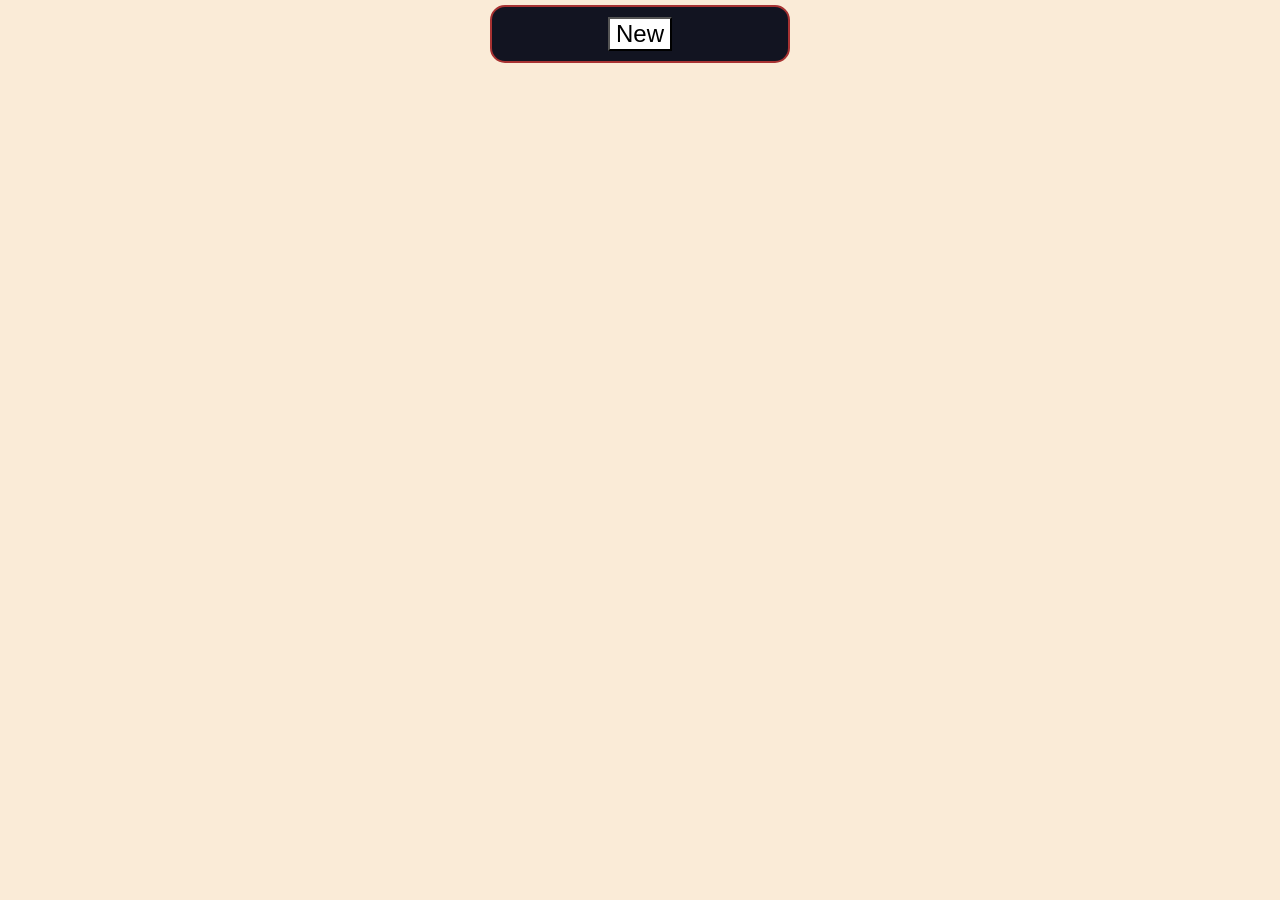
<file: cell03/ex03/index.html>
<!DOCTYPE html>
<html lang="en">
<head>
    <meta charset="UTF-8">
    <meta http-equiv="X-UA-Compatible" content="IE=edge">
    <meta name="viewport" content="width=device-width, initial-scale=1.0">
    <title>To Do</title>
    <script type="text/javascript" src="todo.js"></script>
    <link href='https://fonts.googleapis.com/css?family=Lexend Deca' rel='stylesheet'>
    
</head>
<style>
    * {
        box-sizing: border-box;
    }
    body {
        margin: 5px 0;
        font-family: 'Lexend Deca', sans-serif;
        background-color: antiquewhite;
        font-size: 18px;
        text-align: center;
    }

    .container {
        margin: auto;
        border-radius: 15px;
        border: 2px solid #a73232;
        width: 300px;
        background-color: #121421;
    }

    button {
        background-color: white;
        color: black;
        font-size: 24px;
        margin-top: 10px;
    }

    div {
        color: white;
        display: block;
        margin-top: 10px;
    }
</style>
<body>
    <div class="container">
        <button type="button" onclick="addTask()">New</button>
        <div id="to_list">    
        </div>
    </div>
</body>
</html>
</file>
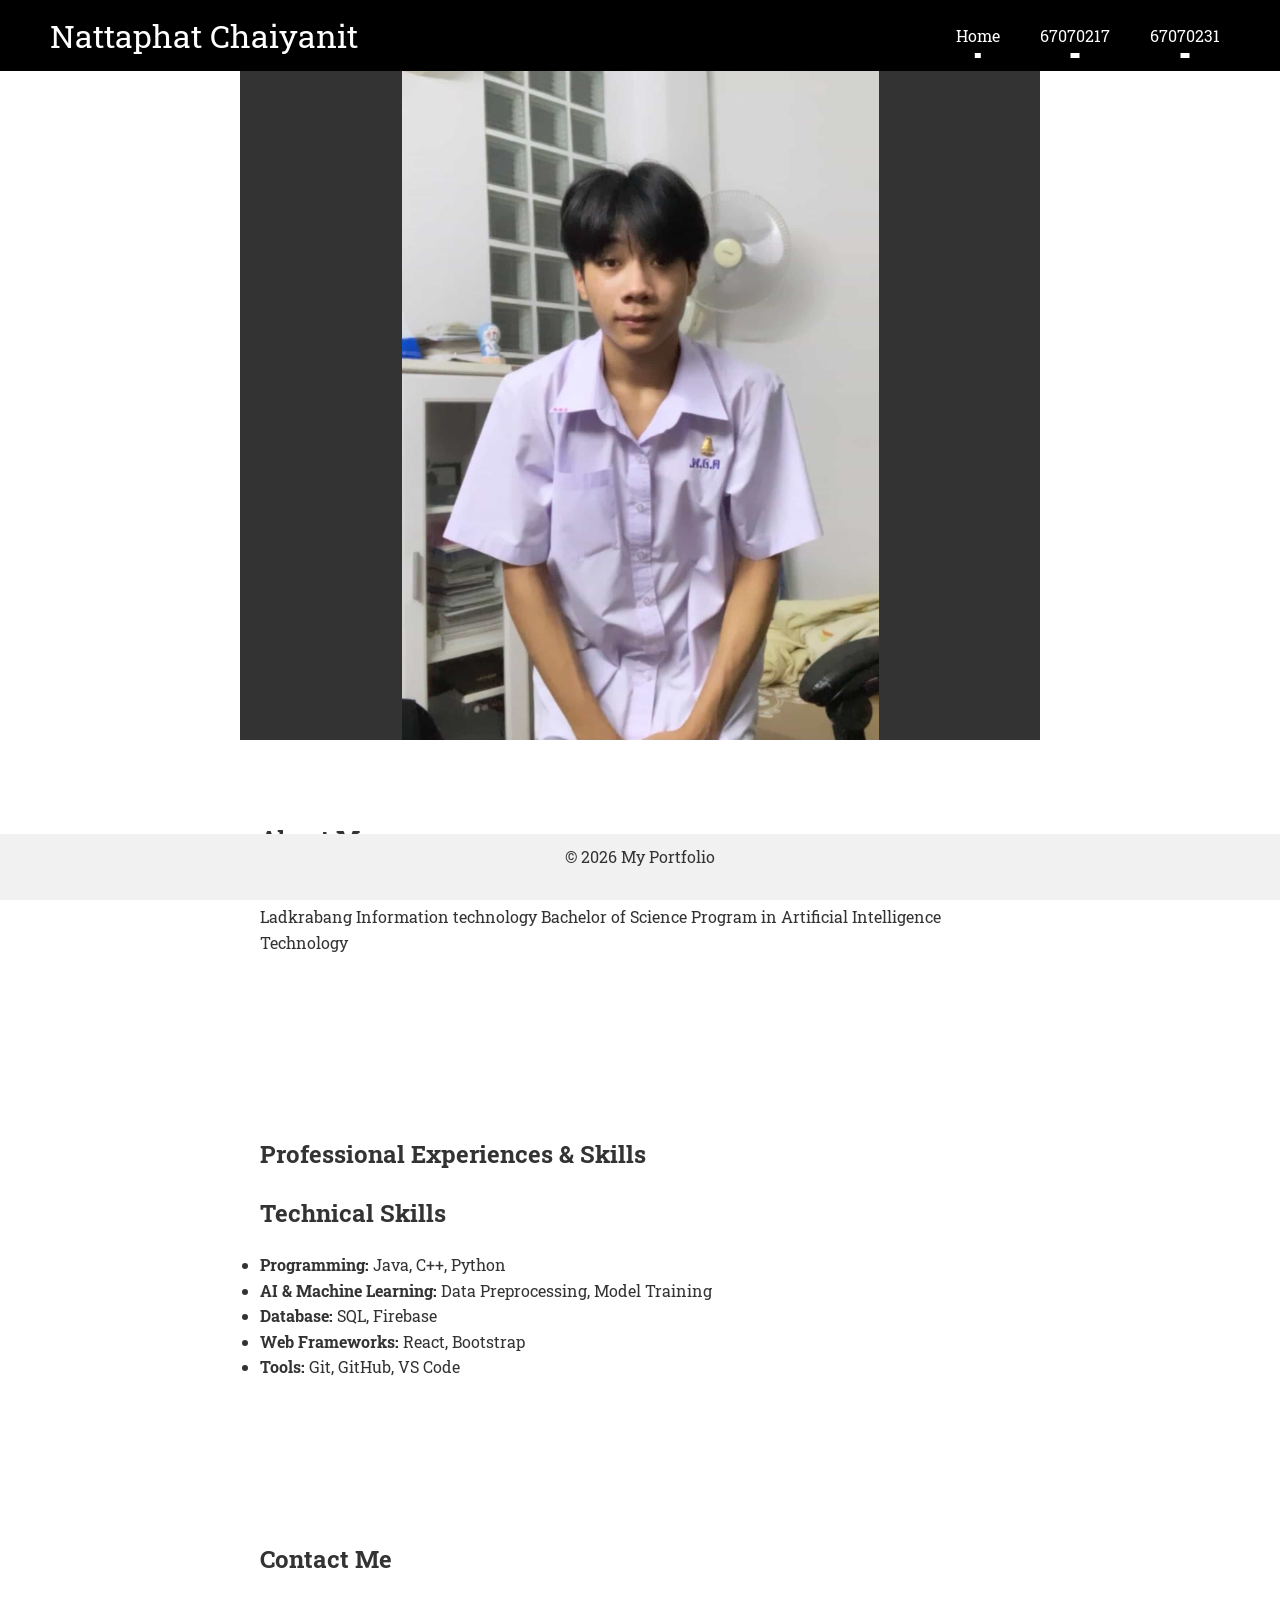
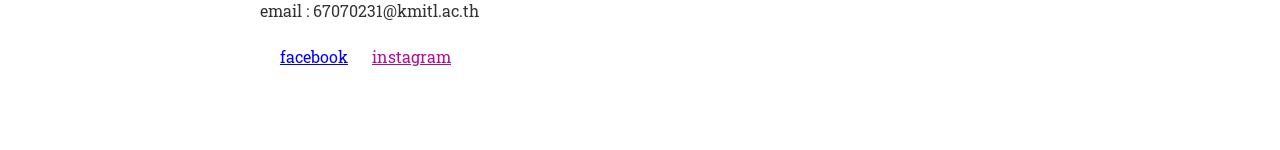
<file: Rush_Project/AboutCal.html>
<!DOCTYPE html>
<html lang="en">
<head>
    <meta charset="UTF-8">
    <meta name="viewport" content="width=device-width, initial-scale=1.0">
    <title>670700231</title>
    <link rel="stylesheet" href="AboutCal.css">
    <link rel="preconnect" href="https://fonts.googleapis.com">
    <link rel="preconnect" href="https://fonts.gstatic.com" crossorigin>
    <link href="https://fonts.googleapis.com/css2?family=Roboto:wght@300;400;700&display=swap" rel="stylesheet">
</head>
<body>
    <header>
        <nav class="nav-bar">
            <div class="logo">
                <p>Nattaphat Chaiyanit</p>
            </div>
            <div class="navlink">
                <a class = "btn" href="homepage.html">Home</a>
                <a class = "btn" href="AboutusNut.html">67070217</a>
                <a class = "btn" href="AboutCal.html">67070231</a>
            </div>
        </nav>
    </header>
    <main>
        <section id="hero">
            <!-- Your hero section content with background image -->
        </section>
        <section id="about">
            <h2>About Me</h2>
            <p>Hello! My name is Nattaphat Chaiyanit
                I study at King Mongkut's Institute of Technology 
                Ladkrabang Information technology Bachelor of Science Program
                 in Artificial Intelligence Technology</p>
        </section>
        <section id="experiences" class="experiences">
        <h1>Professional Experiences & Skills</h1>
        <div class="exp-grid">
            <div class="exp-card">
                <h2>Technical Skills</h2>
                <ul class="skills-list">
                    <li><strong>Programming:</strong> Java, C++, Python</li>
                    <li><strong>AI & Machine Learning:</strong> Data Preprocessing, Model Training</li>
                    <li><strong>Database:</strong> SQL, Firebase</li>
                    <li><strong>Web Frameworks:</strong> React, Bootstrap</li>
                    <li><strong>Tools:</strong> Git, GitHub, VS Code</li>
                </ul>
            </div>
        </div>
    </section>
        <section id="contact">
            <h2>Contact Me</h2>
            <p>email : 67070231@kmitl.ac.th</p>
            <a href="https://www.facebook.com/nattaphat.chaiyanit" style="color: blue; margin: 20px;">facebook</a>
            <a href="https://www.instagram.com/tuinuc3?utm_source=ig_web_button_share_sheet&igsh=ZDNlZDc0MzIxNw==" style="color: rgb(175, 13, 154);">instagram</a>
        </section>
    </main>
    <footer>
        <p>&copy; 2026 My Portfolio</p>
    </footer>
    <script src="animation.js"></script> <!-- Include JavaScript file for scroll-up effect -->
</body>
</html>
</file>
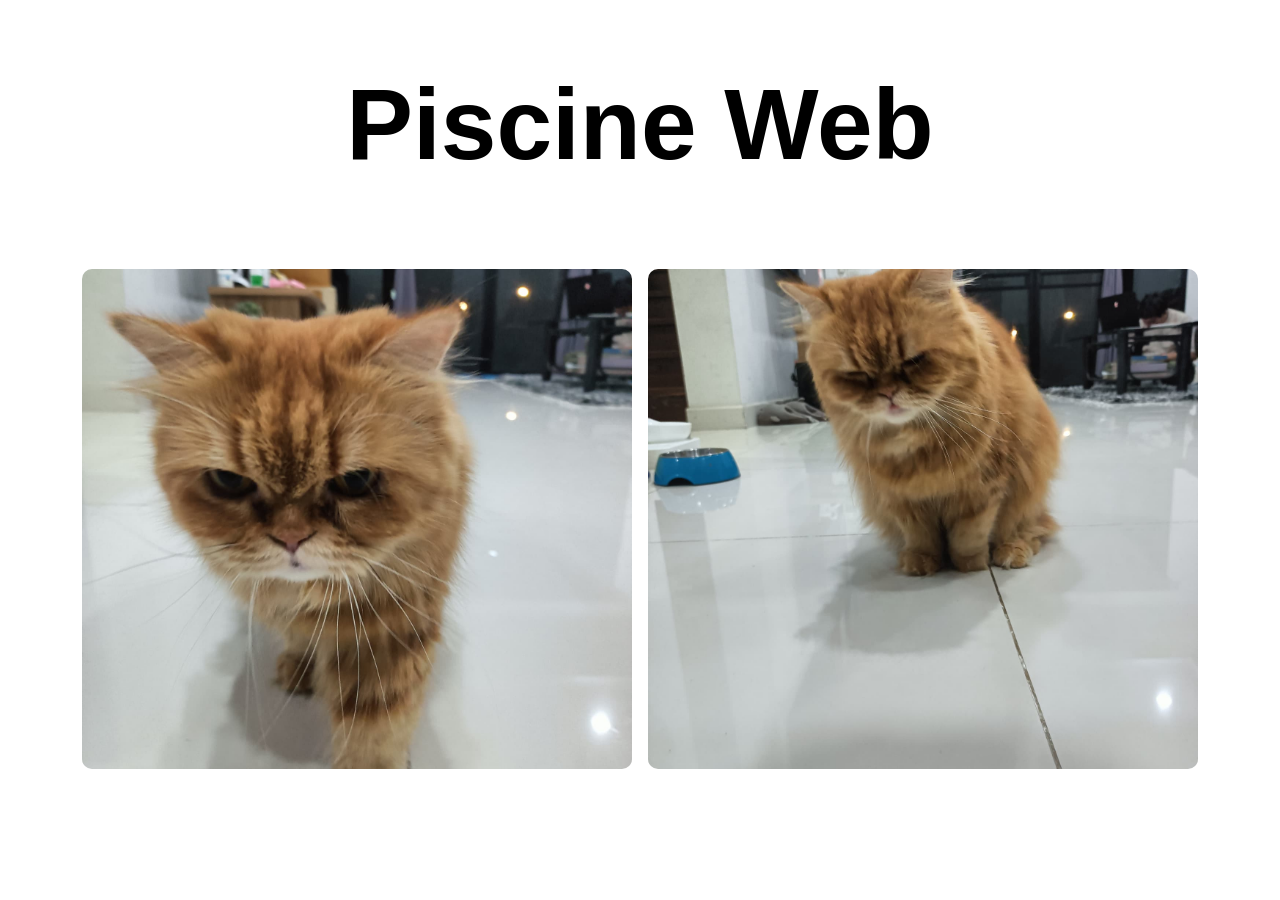
<file: cell01/ex02/ex06.html>
<!DOCTYPE html>
<html lang="en">
<head>
    <meta charset="UTF-8">
    <meta http-equiv="X-UA-Compatible" content="IE=edge">
    <meta name="viewport" content="width=device-width, initial-scale=1.0">
    <title>42BKK</title>
    <link rel="stylesheet" href="styles.css">
<body>
    <h1 class="head">Piscine Web</h1>
    <div class="photo">
        <img src="clara1.jpg" alt="clara" />
        <img src="clara2.jpg" alt="punch" />
    </div>
</body>
</html>
</file>
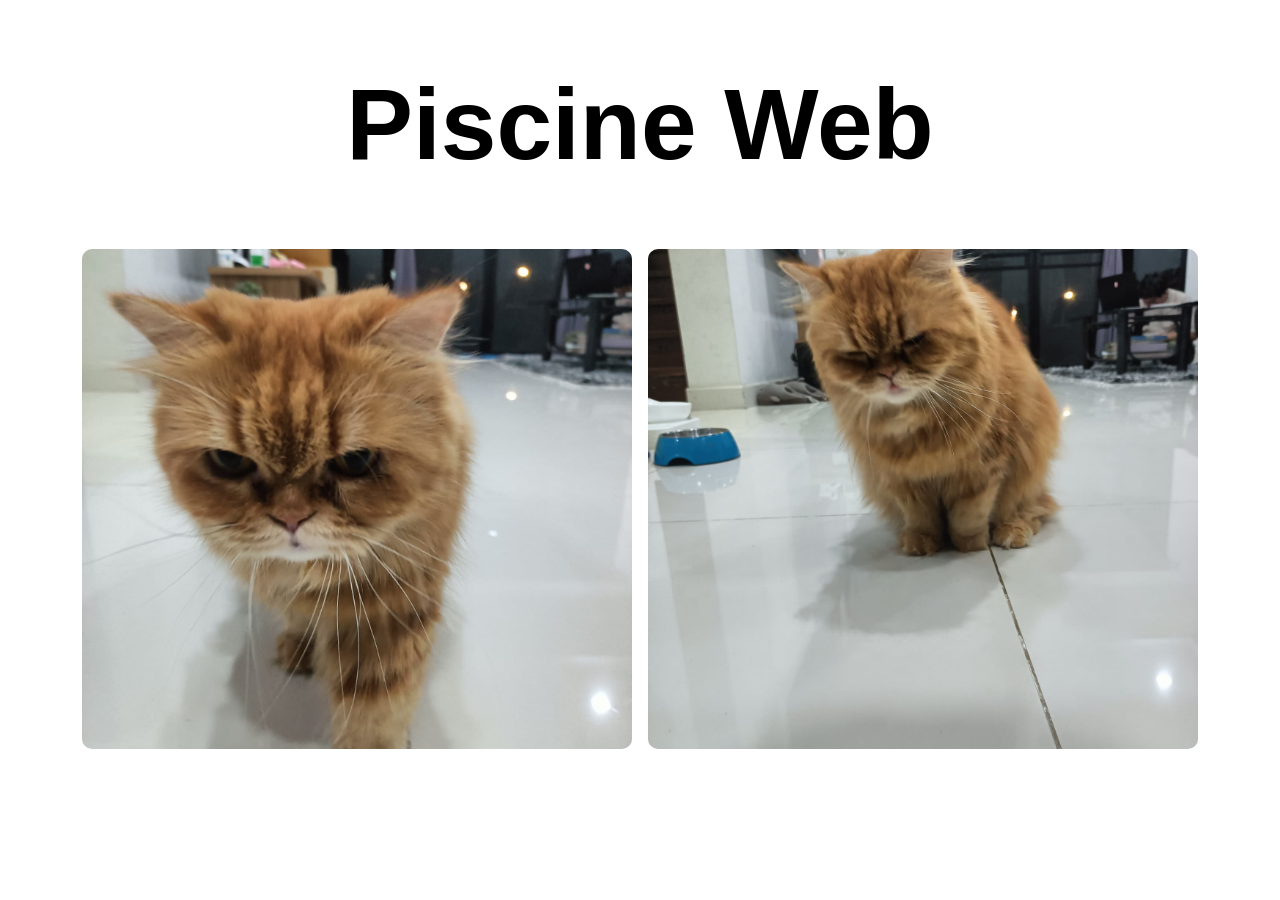
<file: cell01/ex03/ex02.html>
<!DOCTYPE html>
<html lang="en">
<head>
    <meta charset="UTF-8">
    <meta http-equiv="X-UA-Compatible" content="IE=edge">
    <meta name="viewport" content="width=device-width, initial-scale=1.0">
    <title>42BKK</title>
    <link rel="stylesheet" href="styles.css">
<body>
    <h1 class="head">Piscine Web</h1>
    <div class="photo">
        <a href="https://www.youtube.com/watch?v=INscMGmhmX4" target="blank_"><img src="clara1.jpg" alt="clara" /></a>
        <img src="clara2.jpg" alt="punch" />
    </div>
</body>
</html>
</file>
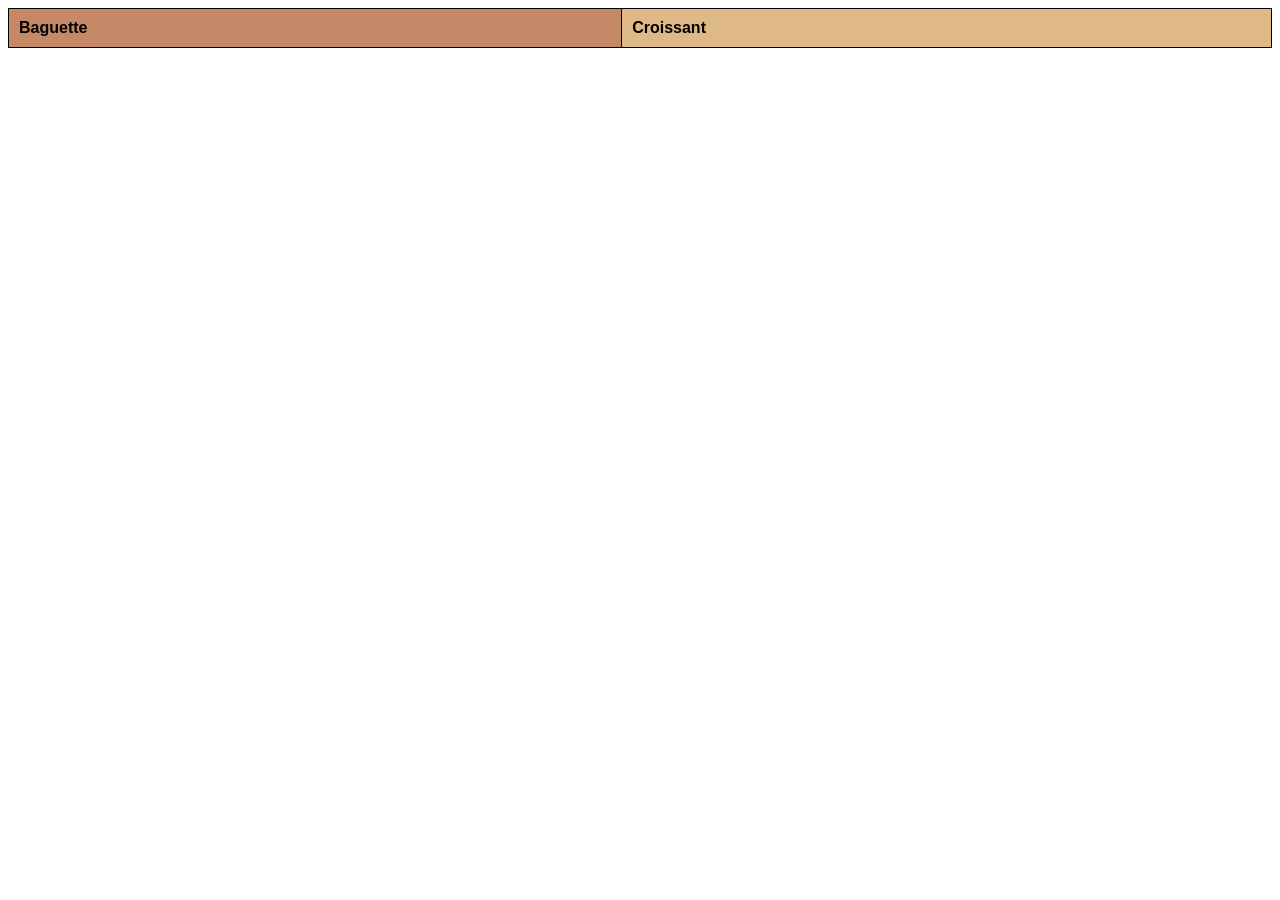
<file: cell01/ex05/tab.html>
<!DOCTYPE html>
<html lang="en">
<head>
    <meta charset="UTF-8">
    <meta http-equiv="X-UA-Compatible" content="IE=edge">
    <meta name="viewport" content="width=device-width, initial-scale=1.0">
    <title>Tab</title>
    <style>
        table {
            font-family: sans-serif;
            border-collapse: collapse;
            width: 100%;
            height: 100%;
        }

        th {
            text-align: left;
            border: 1px solid black;
            padding: 10px;

        }

        .one {
            background-color: #C68968
        }

        .two {
            background-color: burlywood;
        }
    </style>
</head>
<body>
    <table>
        <tr>
            <th class="one">Baguette</th>
            <th class="two">Croissant</th>
        </tr>
    </table>
</body>
</html>
</file>
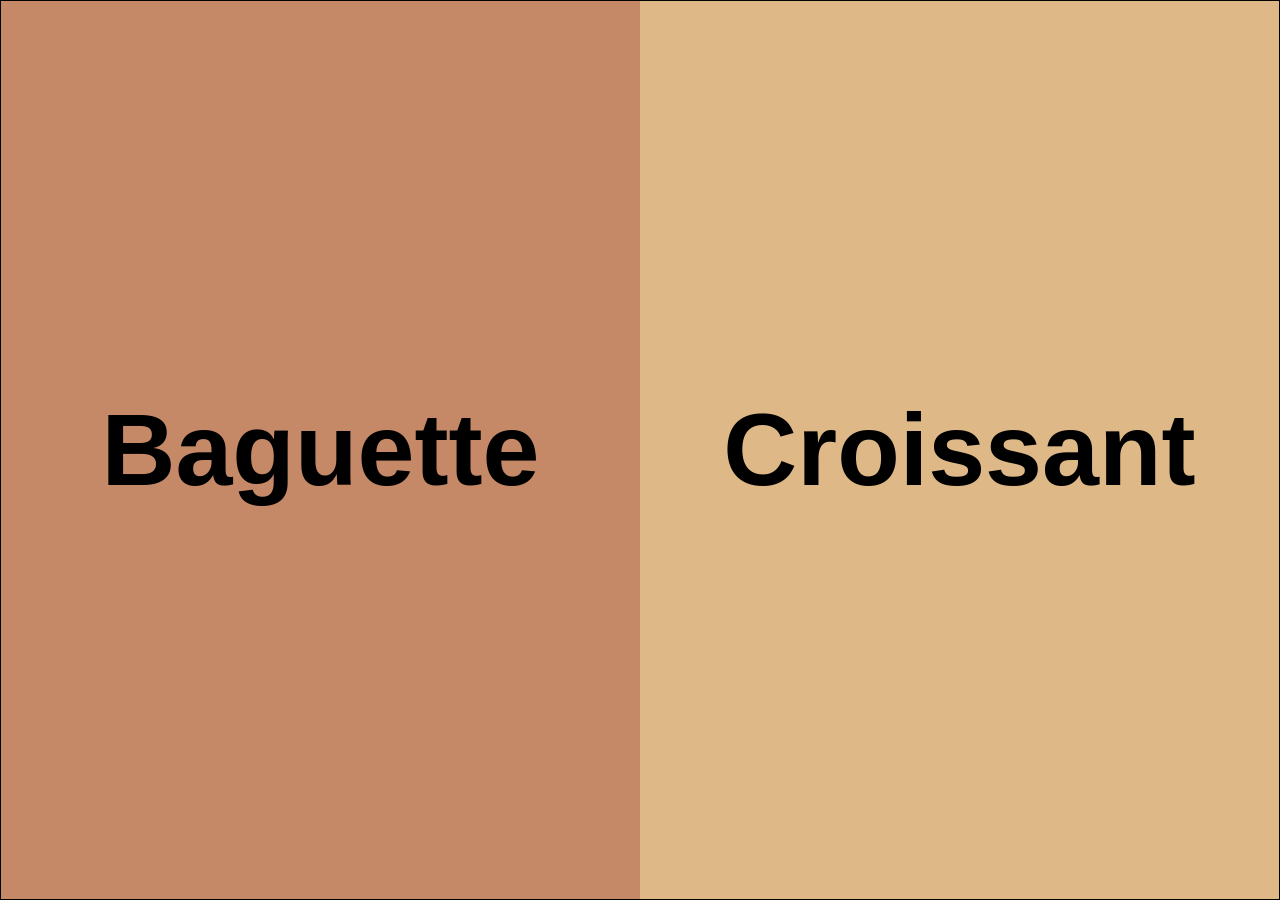
<file: cell01/ex06/responsive.html>
<!DOCTYPE html>
<html lang="en">
<head>
    <meta charset="UTF-8">
    <meta name="viewport" content="width=device-width, initial-scale=1.0">
    <title>Flexible Bread Tab</title>
    <style>
        /* Reset margins and ensure the container takes full height */
        html, body {
            margin: 0;
            padding: 0;
            height: 100%;
            width: 100%;
            overflow: hidden; /* Prevents scrollbars if things get tight */
        }

        table {
            font-family: sans-serif;
            border-collapse: collapse;
            width: 100%;
            height: 100%; /* This stretches it to cover the page */
            table-layout: fixed; /* Keeps columns equal width even if text differs */
        }

        th {
            /* Using 'vh' (viewport height) allows the vertical space to shrink */
            padding: 5vh 0; 
            text-align: center;
            border-top: 1px solid black;
            border-bottom: 1px solid black;
            /* Using 'vw' (viewport width) makes the text scale with the window */
            font-size: 8vw; 
        }

        .one {
            border-left: 1px solid black;
            background-color: #C68968;
        }

        .two {
            background-color: burlywood;
            border-right: 1px solid black;
        }
    </style>
</head>
<body>
    <table>
        <tr>
            <th class="one">Baguette</th>
            <th class="two">Croissant</th>
        </tr>
    </table>
</body>
</html>
</file>
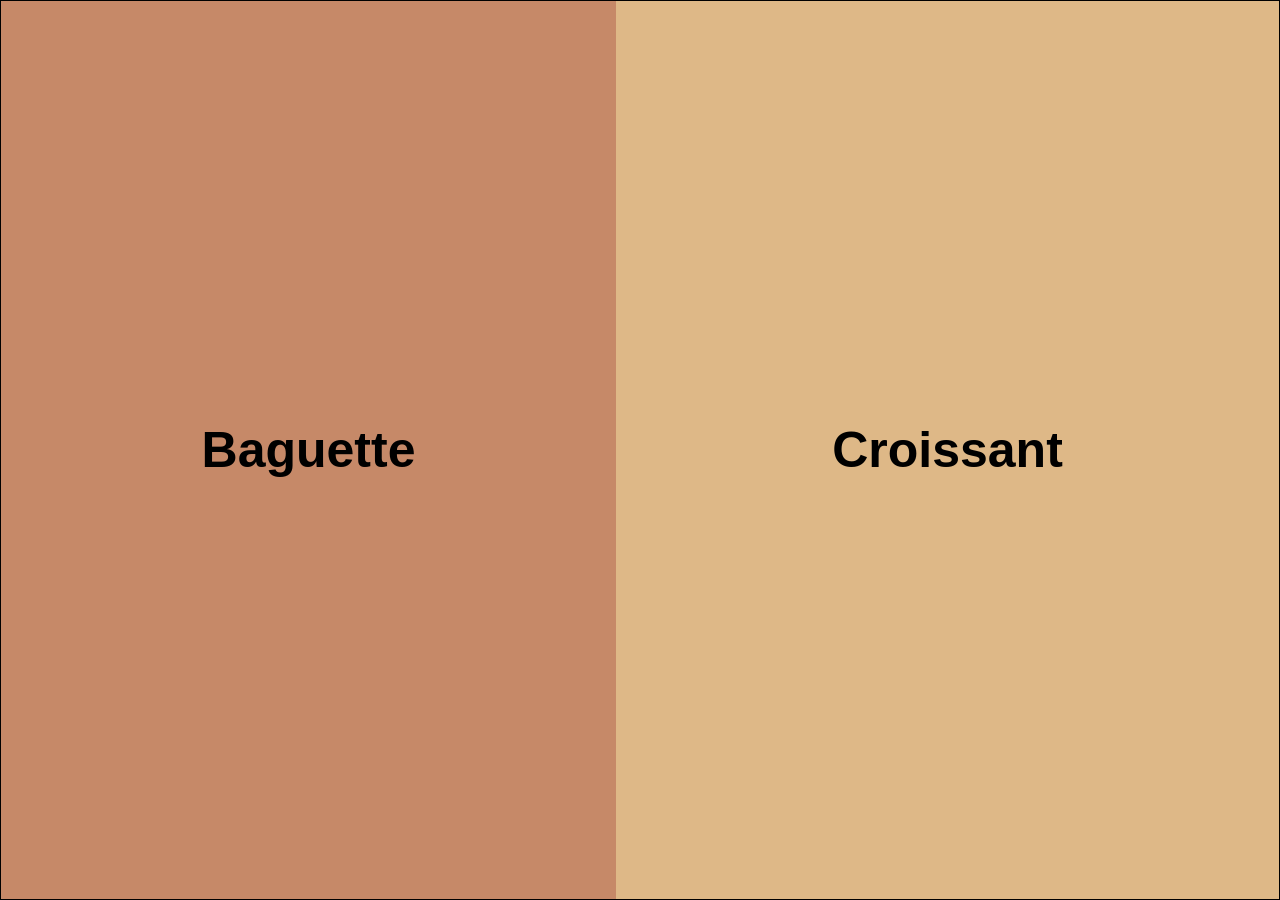
<file: cell02/ex00/responsive.html>
<!DOCTYPE html>
<html lang="en">

<head>
    <meta charset="UTF-8">
    <meta http-equiv="X-UA-Compatible" content="IE=edge">
    <meta name="viewport" content="width=device-width, initial-scale=1.0">
    <title>Responsive</title>
    <link rel="stylesheet" href="responsive.css">
</head>

<body>
    <table>
        <tr>
            <th class="one">Baguette</th>
            <th class="two">Croissant</th>
        </tr>
    </table>
</body>

</html>
</file>
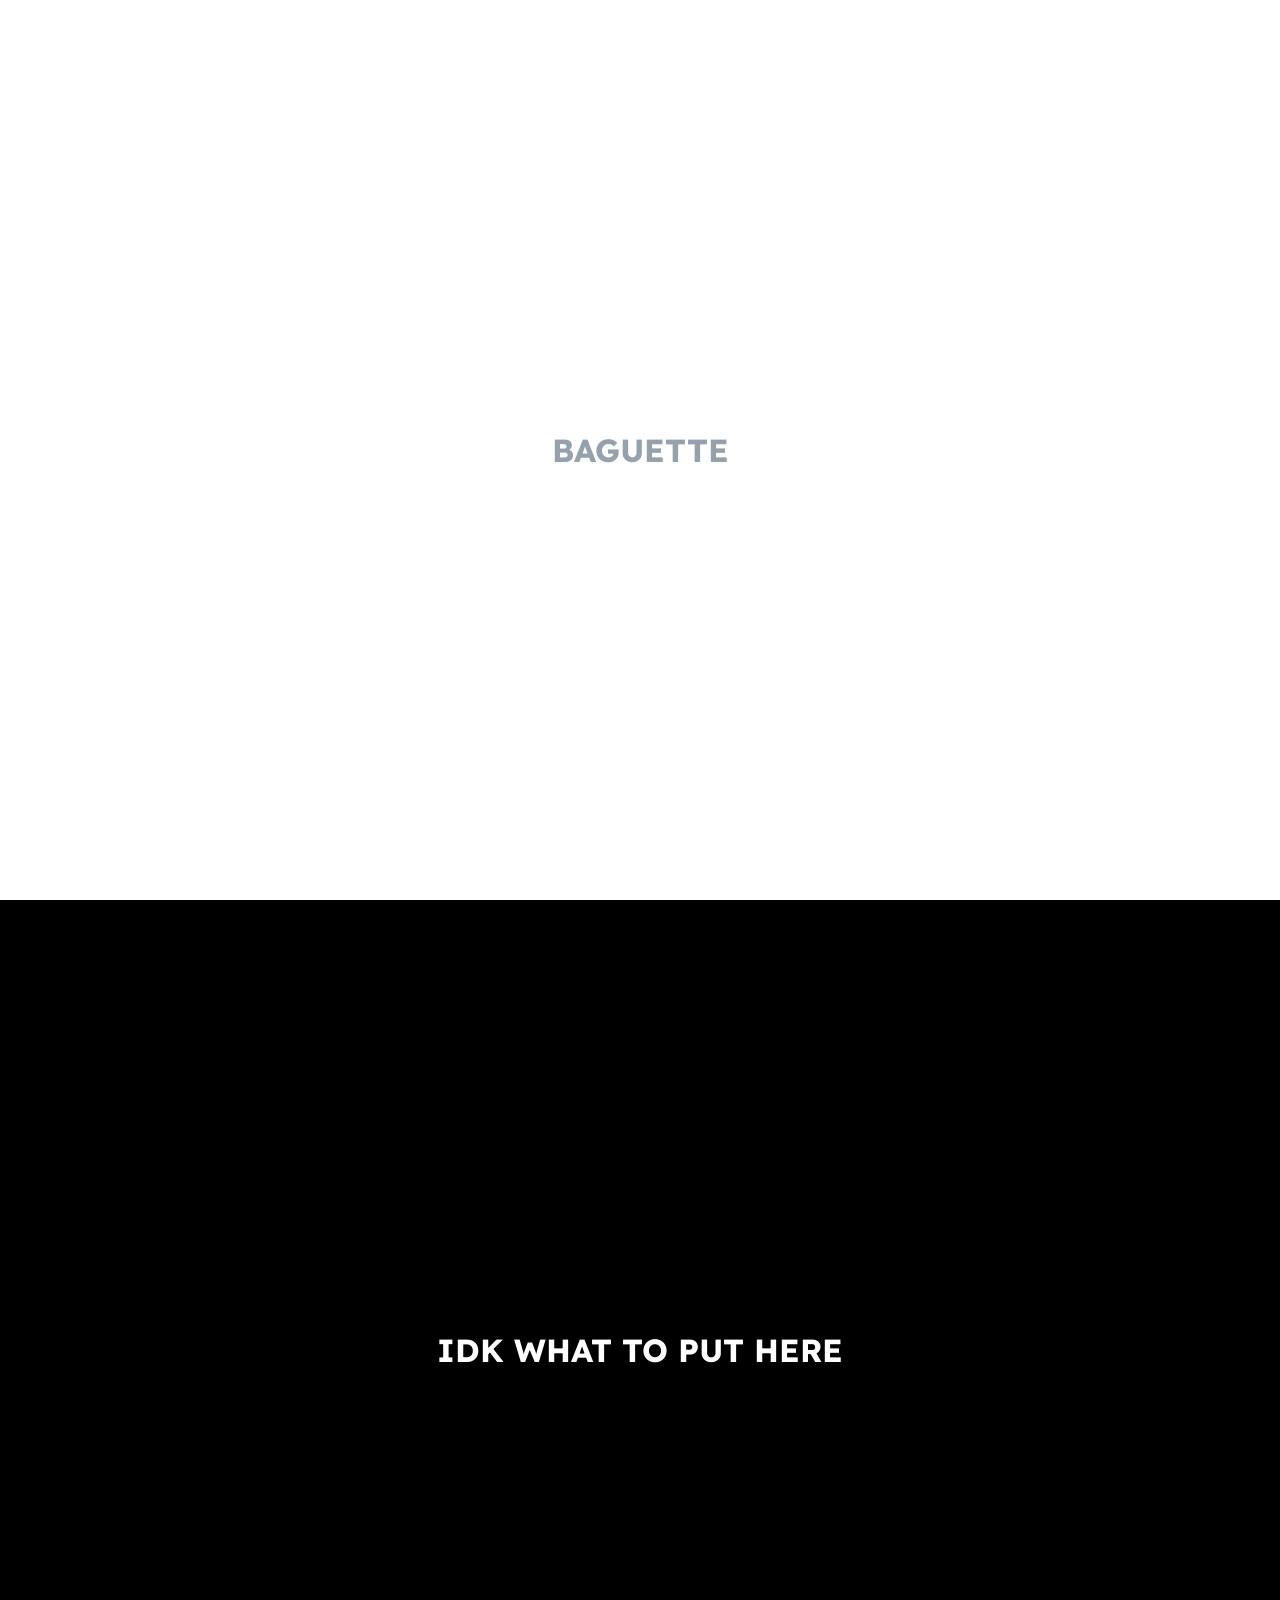
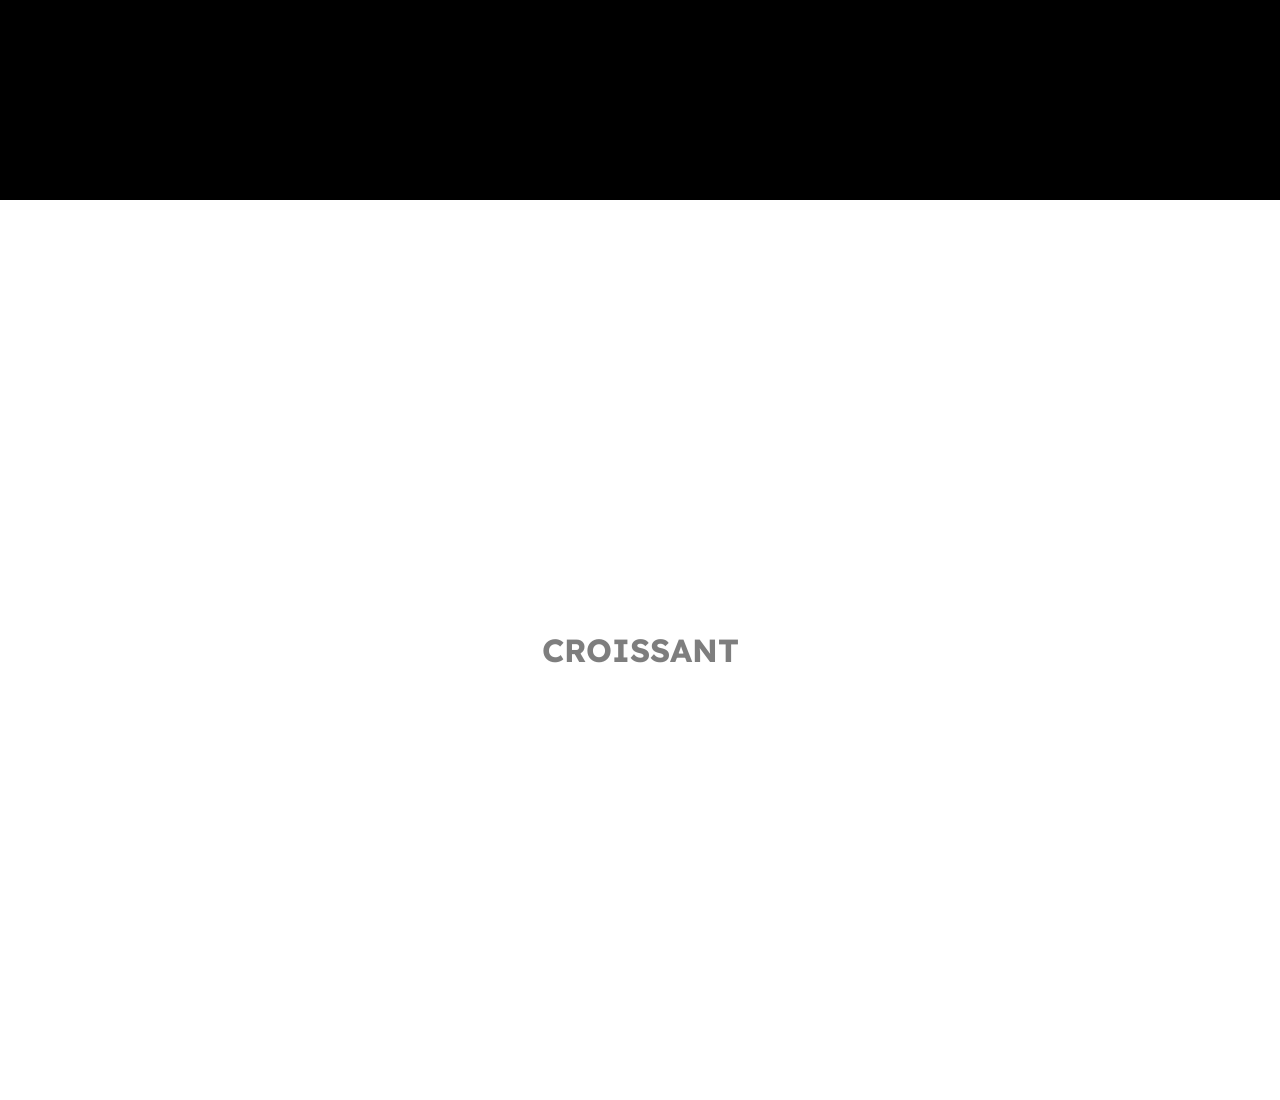
<file: cell02/ex02/parallax.html>
<!DOCTYPE html>
<html lang="en">
<head>
    <meta charset="UTF-8">
    <meta http-equiv="X-UA-Compatible" content="IE=edge">
    <meta name="viewport" content="width=device-width, initial-scale=1.0">
    <title>Parallax</title>
    <link rel="stylesheet" href="parallax.css">
    <link href='https://fonts.googleapis.com/css?family=Lexend Deca' rel='stylesheet'>
</head>
<body>
    <div class="one"><h1 class="first">BAGUETTE</h1></div>
    <div class="two"><h1 class="second">IDK WHAT TO PUT HERE</h1></div>
    <div class="three"><h1 class="third">CROISSANT</h1></div>
</body>
</html>
</file>
<file: Rush_Project/AboutCal.css>
@import url('https://fonts.googleapis.com/css2?family=Lilita+One&family=Roboto+Slab:wght@100..900&display=swap');

* {
  margin: 0;
  padding: 0;
  box-sizing: border-box;
  font-family: "Roboto Slab", serif;
  
}
body {
    margin: 0;
    padding: 0;
    line-height: 1.6;
    color: #333;
}
.nav-bar {
    display: flex;
    justify-content: space-between;
    align-items: center;
    padding: 10px 50px;
    background-color: rgb(0, 0, 0);
    position: fixed;
    top: 0;
    left: 0;
    width: 100%;
    z-index: 1000;
    transition: top 0.3s ease-in-out;
}

.nav-bar.nav-up {
    top: -100px; /* Hide when scrolling down */
}

.logo p {
    font-size: 2rem;
    color: white;
    margin: 0;
    text-decoration: none;
}

.navlink {
    display: flex;
    align-items: center;
    gap: 20px;
}

a.btn {
    font-size: 1rem;
    color: #fff;
    text-decoration: none;
    position: relative;
    padding: 10px;
    transition: all 0.25s ease;
}

a.btn::after {
    content: "";
    position: absolute;
    bottom: 0;
    left: 50%;
    width: 10%;
    height: 5px;
    background-color: #fff;
    transform: translateX(-50%);
    transition: all 0.25s ease;
}

a.btn:hover::after {
    width: 100%;
}
header {
    background-color: #fff;
    padding: 10px 0; /* Increased padding for a larger header */
    text-align: center;
    box-shadow: 0 2px 4px rgba(0, 0, 0, 0.1);
    position: sticky;
    top: 0;
    z-index: 1000;
    transition: top 0.3s ease-in-out; /* Smooth transition for scroll-up effect */
}


#hero {
    background: url('tui.jpg') no-repeat center center/contain; /* เปลี่ยนจาก cover เป็น contain */
    background-color: #333; /* เพิ่มสีพื้นหลังกรณีรูปไม่เต็มจอ */
    color: #fff;
    text-align: center;
    padding: 0; /* ล้าง padding เดิม */
    height: 80vh; /* กำหนดความสูงตามความเหมาะสม (80% ของความสูงหน้าจอ) */
    display: flex;
    align-items: center;
    justify-content: center;
}


section {
    padding: 80px 20px;
    max-width: 800px;
    margin: auto;
}

footer {
    background-color: #f1f1f1;
    text-align: center;
    padding: 10px 0; /* Increased padding for a larger footer */
    position: fixed;
    bottom: 0;
    width: 100%;
}

h1, h2 {
    margin-bottom: 20px;
}

p {
    margin-bottom: 20px;
}

.project-grid {
    display: grid;
    grid-template-columns: repeat(2, 1fr);
    gap: 20px;
    padding: 20px;
}

.project-grid a {
    display: block;
    overflow: hidden;
    border-radius: 8px;
    box-shadow: 0 2px 4px rgba(0, 0, 0, 0.1);
}

.project-grid img {
    width: 100%;
    height: auto;
    display: block;
    transition: transform 0.3s ease;
}

.project-grid a:hover img {
    transform: scale(1.05);
}

.card-frame {
    display: block;
    border: 1px solid #ccc;
    border-radius: 8px;
    box-shadow: 0 2px 4px rgba(0, 0, 0, 0.1);
    transition: transform 0.3s ease, box-shadow 0.3s ease;
    overflow: hidden;
    background-color: #fff;
}

.card-frame:hover {
    transform: translateY(-5px);
    box-shadow: 0 4px 8px rgba(0, 0, 0, 0.2);
}

.card-content {
    padding: 10px;
    text-align: center;
}

.card-content h3 {
    margin: 0 0 10px 0;
    font-size: 18px;
    color: #333;
}

.card-content img {
    width: 100%;
    height: auto;
    display: block;
}
@media (min-width: 768px) {
    /* Adjust layout for tablets and larger screens */
    body {
        font-size: 16px; /* Example: Increase font size for readability */
    }
}

@media (min-width: 1024px) {
    /* Adjust layout for desktop screens */
    .container {
        width: 960px; /* Example: Center content with a fixed width container */
        margin: 0 auto;
    }
}
/* styles.css */
</file>
<file: cell01/ex02/styles.css>
* {
    box-sizing: border-box;
}


body {
    margin: 0;
}
.head {
    font-family: sans-serif;
    font-size: 100px;
    display: flex;
    justify-content: center;
}

.photo {
    overflow: hidden;
    display: flex;
    flex-direction: row;
    flex-wrap: wrap;
    justify-content: center;
    align-items: center;
    gap: 16px;
    max-width: 1400px;
    margin: 0 auto;
    padding: 20px 10px;
}

img {
    width: 100%;
    max-width: 550px;
    height: 500px;
    object-fit: cover;
    border-radius: 10px;
}
</file>
<file: cell01/ex03/styles.css>
* {
    box-sizing: border-box;
}


body {
    margin: 0;
}

.head {
    font-family: sans-serif;
    font-size: 100px;
    display: flex;
    justify-content: center;
}

.photo {
    display: flex;
    flex-direction: row;
    flex-wrap: wrap;
    justify-content: center;
    align-items: center;
    gap: 16px;
    max-width: 1400px;
    margin: 0 auto;
}

img {
    width: 100%;
    max-width: 550px;
    height: 500px;
    object-fit: cover;
    border-radius: 10px;
}

a {
    width: 550px;
    height: 500px;
}
</file>
<file: cell02/ex00/responsive.css>
* {
            box-sizing: border-box;
        }

        html, body {
            margin: 0;
            padding: 0;
            height: 100%
        }

        table {
            font-family: sans-serif;
            border-collapse: collapse;
            width: 100%;
            height: 100%;

        }
        tr {
            width: 100%;
            height: 100%;
        }

        th {
            padding: 100px 0;
            text-align: center;
            border-top: 1px solid black;
            border-bottom: 1px solid black;
            font-size: 50px;

        }

        .one {
            border-left: 1px solid black;
            background-color: #C68968
        }

        .two {
            background-color: burlywood;
            border-right: 1px solid black;
        }
</file>
<file: cell02/ex02/parallax.css>
* {
    box-sizing: border-box;
}

html, body {
    height: 100%;
    margin: 0;
    padding: 0;
    font-family: 'Lexend Deca', sans-serif;
}

.one {
    background-image: url("https://www.neuhauser.fr/uploads/product/300300.jpg");
    height: 100%;
    background-position: center;
    background-repeat: no-repeat;
    background-size: cover;
    background-attachment: fixed;
    opacity: 50%;
    position: relative;
}

.first {
    padding: 0;
    margin: 0;
    font-weight: bold;
    justify-content: center;
    color: #2E475D;
    position: absolute;
    left: 50%;
    top: 50%;
    transform: translate(-50%, -50%);
}

.two {
    background-color: black;
    height: 100%;
    background-position: center;
    background-repeat: no-repeat;
    background-size: cover;
    background-attachment: fixed;
    position: relative;
}

.second {
    padding: 0;
    margin: 0;
    font-weight: bold;
    justify-content: center;
    color: white;
    position: absolute;
    left: 50%;
    top: 50%;
    transform: translate(-50%, -50%);
}

.three {
    background-image: url("https://www.synova.biz/images/uploads/product/169/Butter-croissant%20(diamond%20shape).jpg");
    height: 100%;
    background-position: center;
    background-repeat: no-repeat;
    background-size: cover;
    background-attachment: fixed;
    opacity: 50%;
    position: relative;
}

.third {
    padding: 0;
    margin: 0;
    justify-content: center;
    color: black;
    opacity: 100%;
    position: absolute;
    left: 50%;
    top: 50%;
    transform: translate(-50%, -50%);
}
</file>
